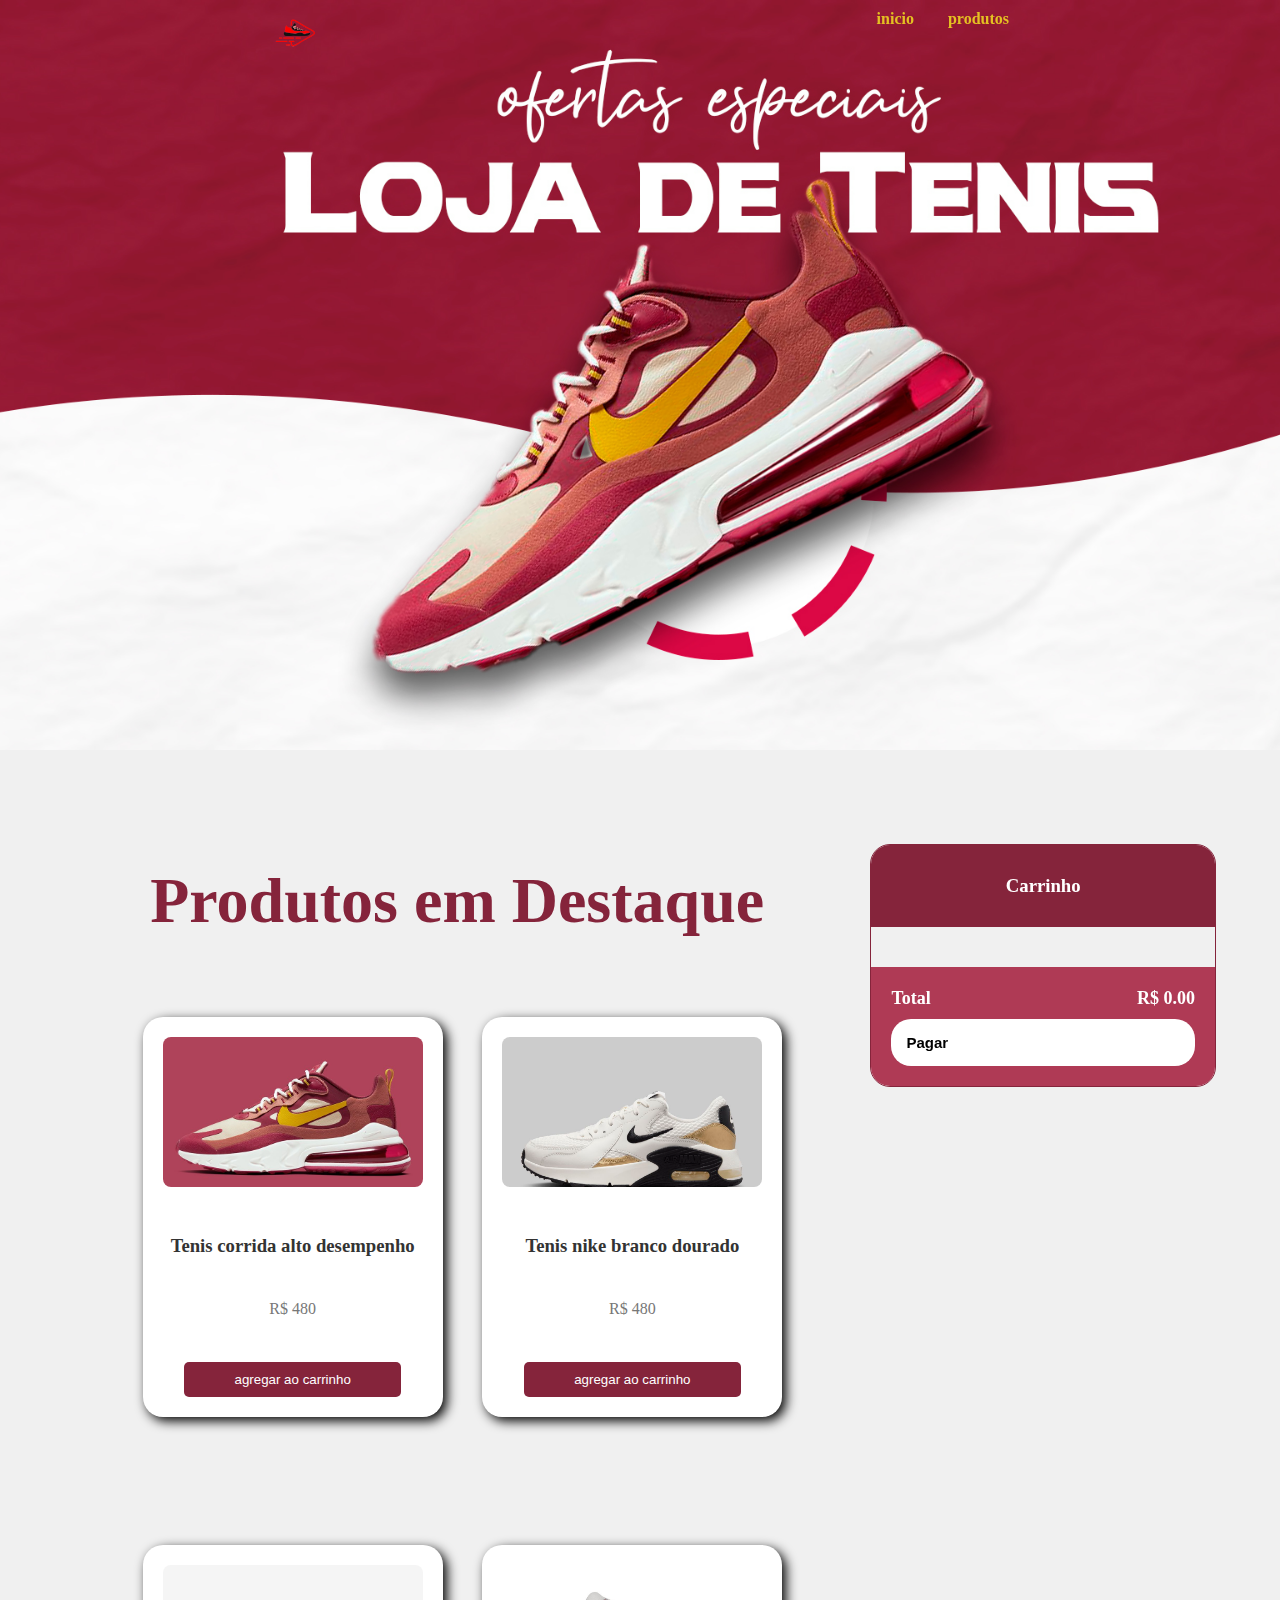
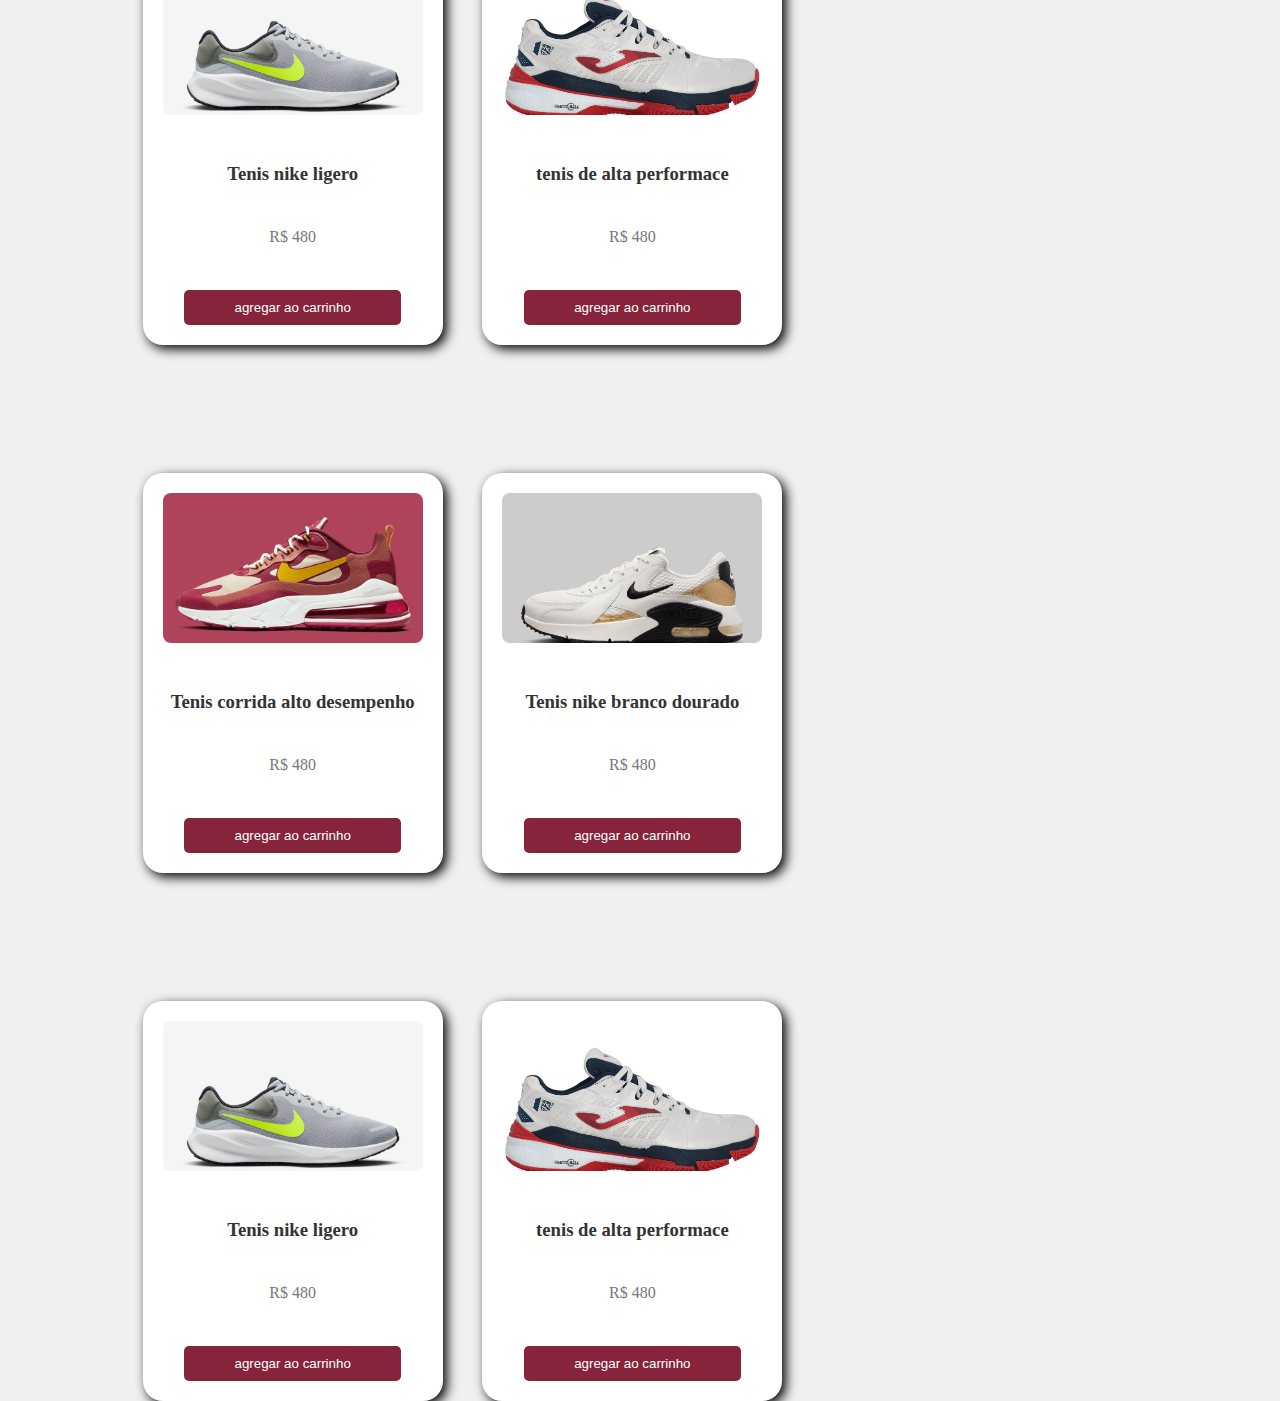
<file: index.html>
<!DOCTYPE html>
<html lang="Pt-br">
  <head>
    <meta charset="UTF-8" />
    <meta name="viewport" content="width=device-width, initial-scale=1.0" />
    <link rel="stylesheet" href="https://cdnjs.cloudflare.com/ajax/libs/font-awesome/6.6.0/css/all.min.css" integrity="sha512-Kc323vGBEqzTmouAECnVceyQqyqdsSiqLQISBL29aUW4U/M7pSPA/gEUZQqv1cwx4OnYxTxve5UMg5GT6L4JJg==" crossorigin="anonymous" referrerpolicy="no-referrer" />
    <link rel="stylesheet" href="./Css/style.css" />
    <title>Document</title>
  </head>
  <body>
    <header class="header">
      <div class="container-header">
        <div class="logo">
          <img
            src="./asset/logo.png"
            alt="logo"
          />
        </div>
        <div class="banner"></div>
        <nav class="navbar">
          <ul>
            <li><a href="#">inicio</a></li>
            <li><a href="#">produtos</a></li>
          </ul>
        </nav>
      </div>
    </header>
  <div class="global">
    
    <main class="container-principal">
      <section class="title">
        <h2>Produtos em Destaque</h2>
      </section>

      <section class="container">
        
        <div class="card" >
          <img src="./asset/T1.jpg" alt="imagen card" />
          <h3>Tenis corrida alto desempenho</h3>
          <p>R$ 480</p>
          <button>agregar ao carrinho</button>
        </div>
        <div class="card" >
          <img src="./asset/T2.jpg" alt="imagen card" />
          <h3>Tenis nike branco dourado</h3>
          <p>R$ 480</p>
          <button>agregar ao carrinho</button>
        </div>
        <div class="card" >
          <img src="./asset/T3.jpg" alt="imagen card" />
          <h3>Tenis nike ligero</h3>
          <p>R$ 480</p>
          <button>agregar ao carrinho</button>
        </div>
        <div class="card">
          <img src="./asset/T4.jpg" alt="imagen card" />
          <h3>tenis de alta performace</h3>
          <p>R$ 480</p>
          <button>agregar ao carrinho</button>
        </div>
        <div class="card">
          <img src="./asset/T1.jpg" alt="imagen card" />
          <h3>Tenis corrida alto desempenho</h3>
          <p>R$ 480</p>
          <button>agregar ao carrinho</button>
        </div>
        <div class="card">
          <img src="./asset/T2.jpg" alt="imagen card" />
          <h3>Tenis nike branco dourado</h3>
          <p>R$ 480</p>
          <button>agregar ao carrinho</button>
        </div>
        <div class="card">
          <img src="./asset/T3.jpg" alt="imagen card" />
          <h3>Tenis nike ligero</h3>
          <p>R$ 480</p>
          <button>agregar ao carrinho</button>
        </div>
        <div class="card">
          <img src="./asset/T4.jpg" alt="imagen card" />
          <h3>tenis de alta performace</h3>
          <p>R$ 480</p>
          <button>agregar ao carrinho</button>
        </div>
      </section>
      
    </main>
    <div class="container-icon-car">
    <div class="car-icon">
      <i class="fa-solid fa-cart-shopping"></i>
    </div>
    <span>0</span>
  </div>
    <aside class="carrinho">
      <h3>Carrinho</h3>
      <div class="items-car">
        <div class="item">
         
        </div>
      </div>
      
      <div class="total-car">
        <div class="fila">
          <strong>Total</strong>
          <span class="price-total">R$ 0.00</span>
        </div>
        <button class="bttn-pagar"> Pagar <i class="fa-solid fa-credit-card"></i></i></button>

      </div>
    </aside>
  </div>
    <script type="module" src="./javascript/app.js"></script>
  </body>
</html>
</file>
<file: Css/style.css>
@import url(./carrinho.css);
@import url(./card.css);
@import url(./header.css);
@import url(./contenedor.css);



* {
  margin: 0;
  padding: 0;
  box-sizing: border-box;
  list-style: none;
}

body {
 margin: 0;
  background-color: #f0f0f0;
  
}

@media (max-width: 850px) {
  body {
    font-size: 14px;
  }
  .container {
    grid-template-columns: 1fr; /* Cambiar a una columna */
  }
}

/* Estilos para pantallas móviles (480px o menos) */
@media (max-width: 480px) {
  body {
    font-size: 12px;

  }
 
  .card {
    width: 80%; /* Hacer que las tarjetas ocupen el ancho completo */
  }

}
</file>
